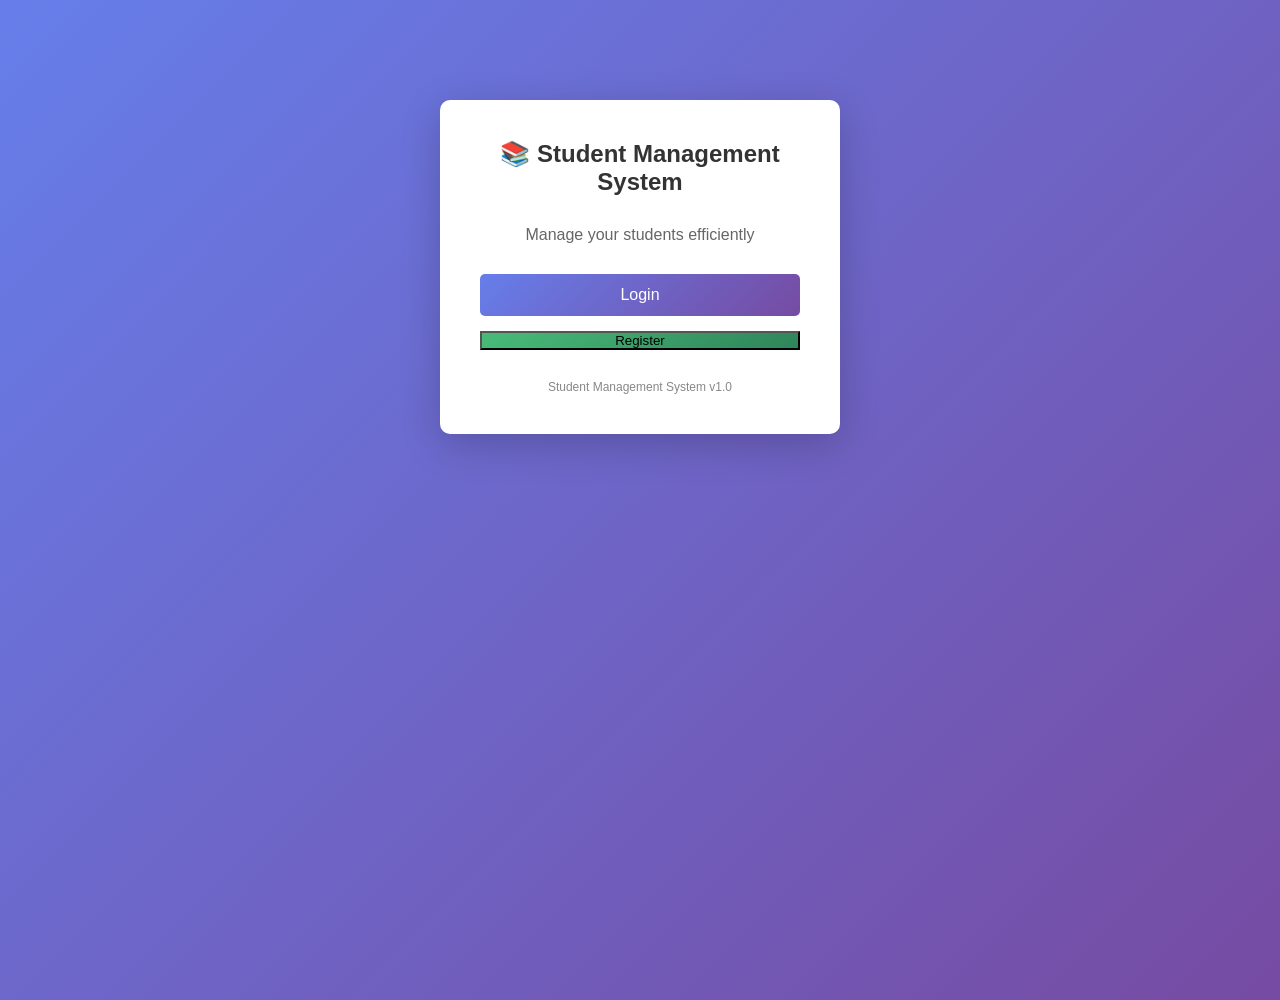
<file: std-man-sys-frontend/index.html>
<!DOCTYPE html>
<html lang="en">
<head>
    <meta charset="UTF-8">
    <meta name="viewport" content="width=device-width, initial-scale=1.0">
    <title>Student Management System</title>
    <link rel="stylesheet" href="css/style.css">
</head>
<body>
<div class="auth-container">
    <h2>📚 Student Management System</h2>
    <p style="text-align: center; margin-bottom: 30px; color: #666;">Manage your students efficiently</p>

    <div style="display: flex; gap: 15px; flex-direction: column;">
        <a href="login.html" style="text-decoration: none;">
            <button class="btn" style="width: 100%;">Login</button>
        </a>
        <a href="register.html" style="text-decoration: none;">
            <button class="btn-secondary" style="width: 100%;">Register</button>
        </a>
    </div>

    <p style="text-align: center; margin-top: 30px; font-size: 12px; color: #888;">
        Student Management System v1.0
    </p>
</div>
</body>
</html>
</file>
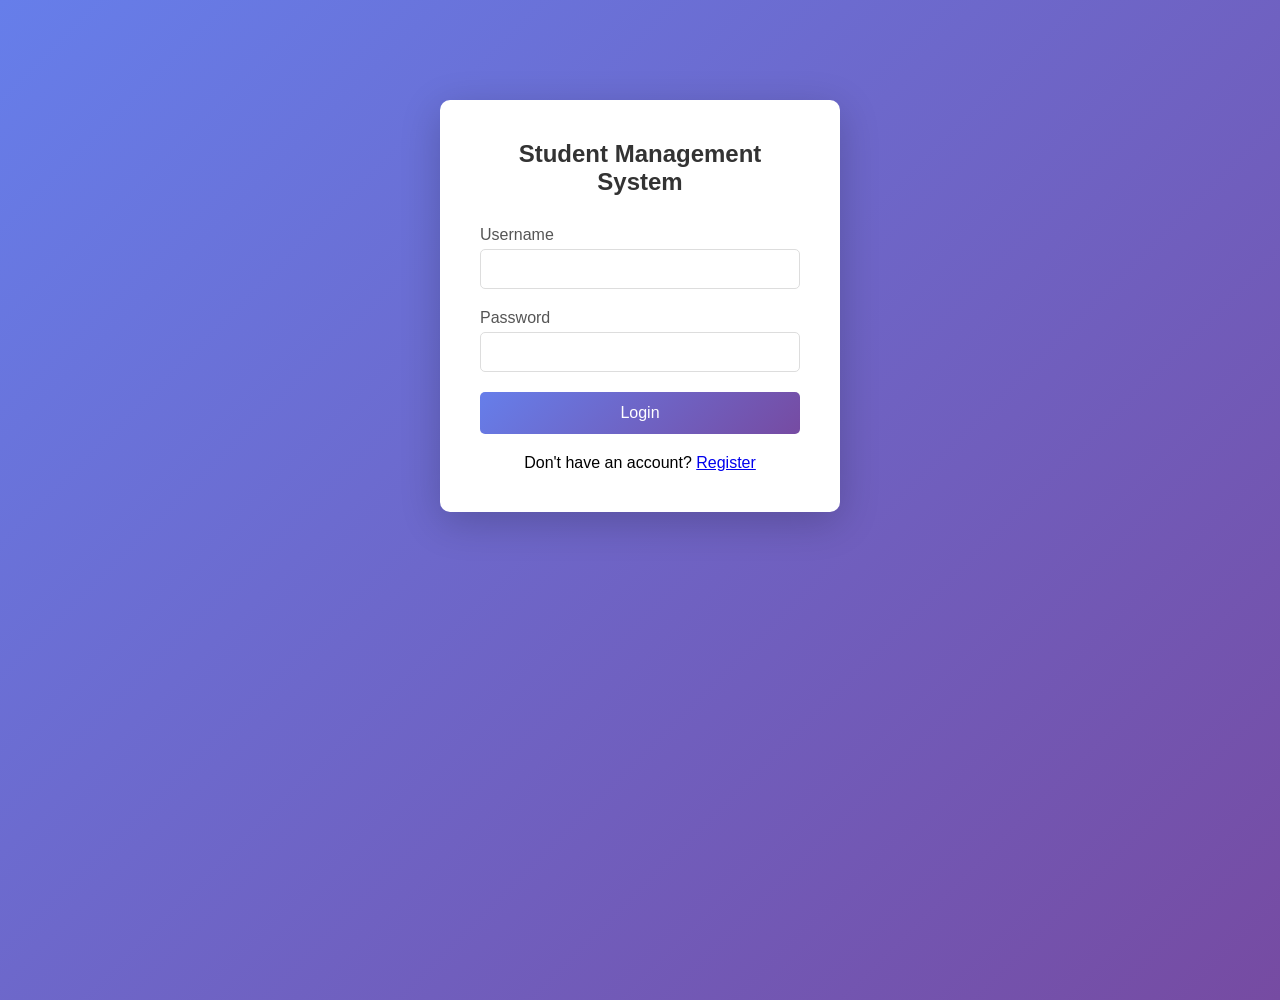
<file: std-man-sys-frontend/login.html>
<!DOCTYPE html>
<html lang="en">
<head>
    <meta charset="UTF-8">
    <meta name="viewport" content="width=device-width, initial-scale=1.0">
    <title>Login - Student Management System</title>
    <link rel="stylesheet" href="css/style.css">
</head>
<body>
<div class="auth-container">
    <h2>Student Management System</h2>

    <div id="alert" class="alert alert-error"></div>

    <form id="loginForm">
        <div class="form-group">
            <label>Username</label>
            <input type="text" id="username" required>
        </div>
        <div class="form-group">
            <label>Password</label>
            <input type="password" id="password" required>
        </div>
        <button type="submit" class="btn">Login</button>
    </form>

    <p style="text-align: center; margin-top: 20px;">
        Don't have an account? <a href="register.html">Register</a>
    </p>
</div>

<script src="js/api.js"></script>
<script>
    document.getElementById('loginForm').addEventListener('submit', async (e) => {
        e.preventDefault();

        const username = document.getElementById('username').value;
        const password = document.getElementById('password').value;
        const alertDiv = document.getElementById('alert');
        const submitBtn = e.target.querySelector('button[type="submit"]');

        submitBtn.textContent = 'Logging in...';
        submitBtn.disabled = true;

        const result = await login({ username, password });

        if (result.success) {
            window.location.href = 'dashboard.html';
        } else {
            alertDiv.style.display = 'block';
            alertDiv.textContent = result.message || 'Invalid username or password';
            submitBtn.textContent = 'Login';
            submitBtn.disabled = false;
        }
    });
</script>
</body>
</html>
</file>
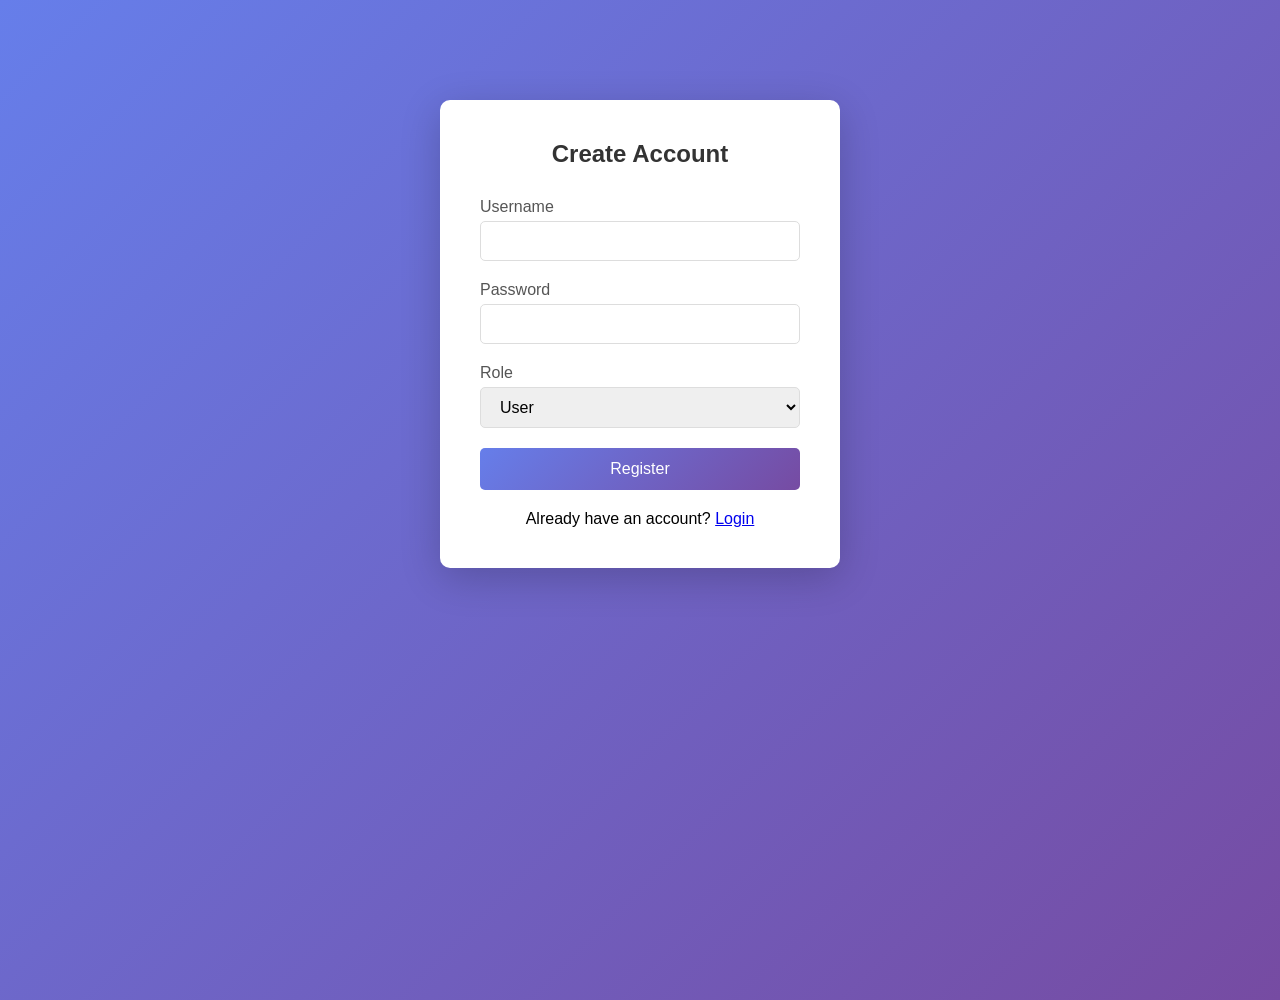
<file: std-man-sys-frontend/register.html>
<!DOCTYPE html>
<html lang="en">
<head>
    <meta charset="UTF-8">
    <meta name="viewport" content="width=device-width, initial-scale=1.0">
    <title>Register - Student Management System</title>
    <link rel="stylesheet" href="css/style.css">
</head>
<body>
<div class="auth-container">
    <h2>Create Account</h2>

    <div id="alert" class="alert alert-error"></div>

    <form id="registerForm">
        <div class="form-group">
            <label>Username</label>
            <input type="text" id="username" required>
        </div>
        <div class="form-group">
            <label>Password</label>
            <input type="password" id="password" required>
        </div>
        <div class="form-group">
            <label>Role</label>
            <select id="role">
                <option value="USER">User</option>
                <option value="ADMIN">Admin</option>
            </select>
        </div>
        <button type="submit" class="btn">Register</button>
    </form>

    <p style="text-align: center; margin-top: 20px;">
        Already have an account? <a href="login.html">Login</a>
    </p>
</div>

<script src="js/api.js"></script>
<script>
    document.getElementById('registerForm').addEventListener('submit', async (e) => {
        e.preventDefault();

        const username = document.getElementById('username').value;
        const password = document.getElementById('password').value;
        const role = document.getElementById('role').value;
        const alertDiv = document.getElementById('alert');
        const submitBtn = e.target.querySelector('button[type="submit"]');

        submitBtn.textContent = 'Registering...';
        submitBtn.disabled = true;

        const result = await register({ username, password, role });

        if (result.success) {
            window.location.href = 'dashboard.html';
        } else {
            alertDiv.style.display = 'block';
            alertDiv.textContent = result.message || 'Registration failed';
            submitBtn.textContent = 'Register';
            submitBtn.disabled = false;
        }
    });
</script>
</body>
</html>
</file>
<file: std-man-sys-frontend/css/style.css>
* {
    margin: 0;
    padding: 0;
    box-sizing: border-box;
}

body {
    font-family: 'Segoe UI', Tahoma, Geneva, Verdana, sans-serif;
    background: linear-gradient(135deg, #667eea 0%, #764ba2 100%);
    min-height: 100vh;
}

.container {
    max-width: 1200px;
    margin: 0 auto;
    padding: 20px;
}

.auth-container {
    max-width: 400px;
    margin: 100px auto;
    background: white;
    border-radius: 10px;
    padding: 40px;
    box-shadow: 0 10px 40px rgba(0,0,0,0.2);
}

.auth-container h2 {
    text-align: center;
    color: #333;
    margin-bottom: 30px;
}

.form-group {
    margin-bottom: 20px;
}

.form-group label {
    display: block;
    margin-bottom: 5px;
    color: #555;
    font-weight: 500;
}

.form-group input,
.form-group select {
    width: 100%;
    padding: 10px 15px;
    border: 1px solid #ddd;
    border-radius: 5px;
    font-size: 16px;
}

.form-group input:focus,
.form-group select:focus {
    outline: none;
    border-color: #667eea;
}

.btn {
    width: 100%;
    padding: 12px;
    background: linear-gradient(135deg, #667eea 0%, #764ba2 100%);
    color: white;
    border: none;
    border-radius: 5px;
    font-size: 16px;
    cursor: pointer;
    transition: transform 0.2s;
}

.btn:hover {
    transform: translateY(-2px);
}

.btn-danger {
    background: linear-gradient(135deg, #f56565 0%, #c53030 100%);
}

.btn-secondary {
    background: linear-gradient(135deg, #48bb78 0%, #2f855a 100%);
}

.navbar {
    background: white;
    box-shadow: 0 2px 10px rgba(0,0,0,0.1);
    padding: 15px 0;
}

.navbar .container {
    display: flex;
    justify-content: space-between;
    align-items: center;
}

.navbar h1 {
    color: #667eea;
}

.navbar .user-info {
    display: flex;
    align-items: center;
    gap: 20px;
}

.navbar button {
    padding: 8px 20px;
    background: #f56565;
    color: white;
    border: none;
    border-radius: 5px;
    cursor: pointer;
}

.dashboard-header {
    display: flex;
    justify-content: space-between;
    align-items: center;
    margin-bottom: 30px;
    flex-wrap: wrap;
    gap: 15px;
}

.search-bar {
    display: flex;
    gap: 10px;
}

.search-bar input,
.search-bar select {
    padding: 10px;
    border: 1px solid #ddd;
    border-radius: 5px;
    font-size: 14px;
}

.student-grid {
    display: grid;
    grid-template-columns: repeat(auto-fill, minmax(350px, 1fr));
    gap: 20px;
}

.student-card {
    background: white;
    border-radius: 10px;
    padding: 20px;
    box-shadow: 0 2px 10px rgba(0,0,0,0.1);
    transition: transform 0.2s;
}

.student-card:hover {
    transform: translateY(-5px);
    box-shadow: 0 5px 20px rgba(0,0,0,0.15);
}

.student-card h3 {
    color: #333;
    margin-bottom: 10px;
}

.student-card p {
    color: #666;
    margin-bottom: 8px;
}

.student-card .marks {
    font-size: 20px;
    font-weight: bold;
    color: #48bb78;
    margin: 10px 0;
}

.card-actions {
    display: flex;
    gap: 10px;
    margin-top: 15px;
}

.card-actions button {
    flex: 1;
    padding: 8px;
    border: none;
    border-radius: 5px;
    cursor: pointer;
}

.card-actions .edit-btn {
    background: #4299e1;
    color: white;
}

.card-actions .delete-btn {
    background: #f56565;
    color: white;
}

.modal {
    display: none;
    position: fixed;
    top: 0;
    left: 0;
    width: 100%;
    height: 100%;
    background: rgba(0,0,0,0.5);
    z-index: 1000;
}

.modal-content {
    background: white;
    max-width: 500px;
    margin: 50px auto;
    padding: 30px;
    border-radius: 10px;
}

.modal-content h3 {
    margin-bottom: 20px;
}

.modal-actions {
    display: flex;
    gap: 10px;
    margin-top: 20px;
}

.modal-actions button {
    flex: 1;
    padding: 10px;
}

.alert {
    padding: 12px;
    border-radius: 5px;
    margin-bottom: 20px;
    display: none;
}

.alert-success {
    background: #c6f6d5;
    color: #22543d;
    border: 1px solid #9ae6b4;
}

.alert-error {
    background: #fed7d7;
    color: #742a2a;
    border: 1px solid #fc8181;
}

.loading-spinner {
    text-align: center;
    padding: 40px;
    color: white;
}

.spinner {
    display: inline-block;
    width: 40px;
    height: 40px;
    border: 4px solid rgba(255, 255, 255, 0.3);
    border-radius: 50%;
    border-top-color: white;
    animation: spin 1s ease-in-out infinite;
    margin-bottom: 10px;
}

@keyframes spin {
    to { transform: rotate(360deg); }
}

button:disabled {
    opacity: 0.6;
    cursor: not-allowed;
}
</file>
